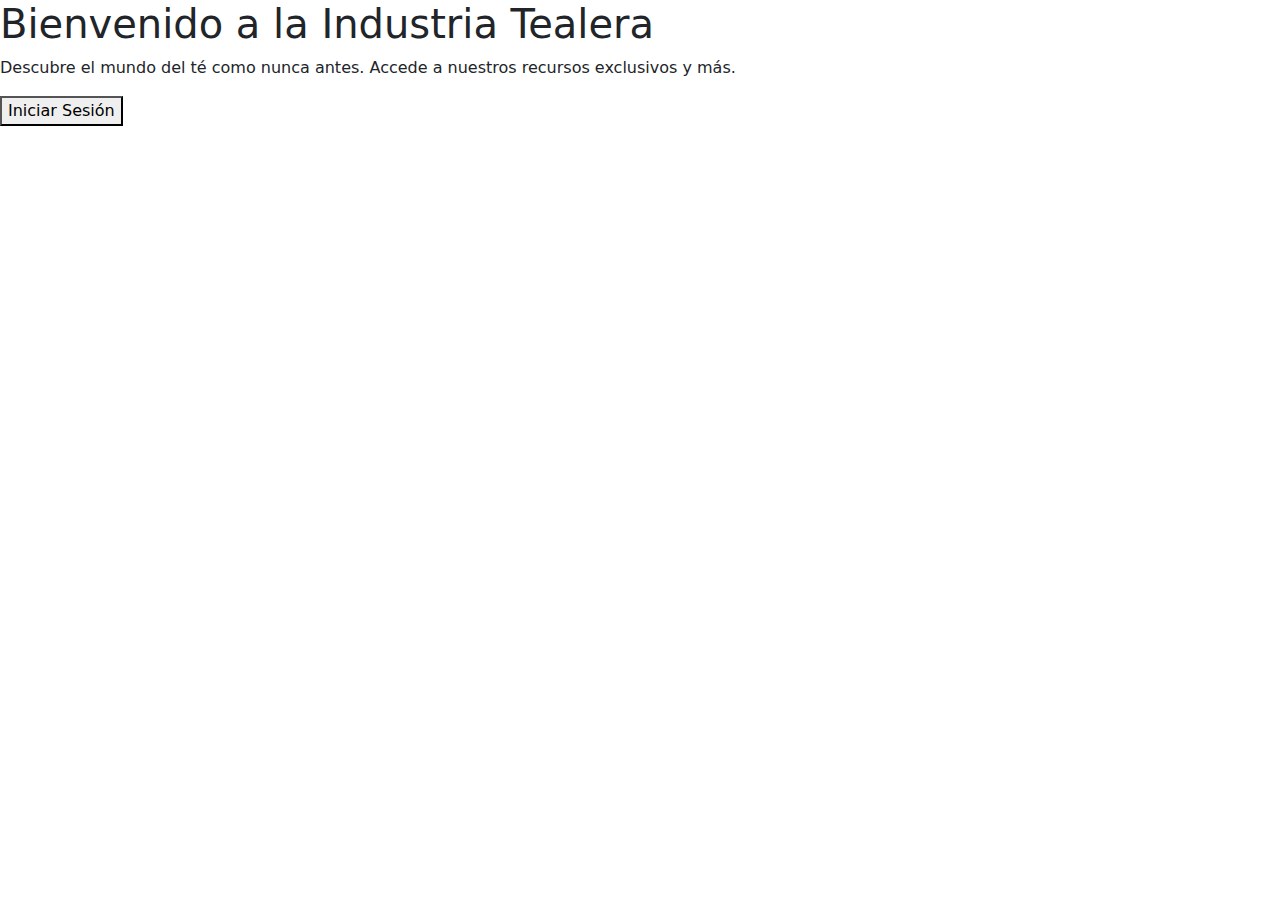
<file: index1.html>
<!DOCTYPE html>
<html lang="en">
<head>
  <meta charset="UTF-8">
  <meta http-equiv="X-UA-Compatible" content="IE=edge"> 
  <meta name="viewport" content="width=device-width, initial-scale=1.0">
  <title>Industria Tealera</title>
  <link rel="stylesheet" href="style.css">
  <link rel="stylesheet" href="https://cdnjs.cloudflare.com/ajax/libs/font-awesome/6.5.2/css/all.min.css" integrity="sha512-SnH5WK+bZxgPHs44uWIX+LLJAJ9/2PkPKZ5QiAj6Ta86w+fsb2TkcmfRyVX3pBnMFcV7oQPJkl9QevSCWr3W6A==" crossorigin="anonymous" referrerpolicy="no-referrer" />
  <link href="https://cdn.jsdelivr.net/npm/bootstrap@5.3.3/dist/css/bootstrap.min.css" rel="stylesheet" integrity="sha384-QWTKZyjpPEjISv5WaRU9OFeRpok6YctnYmDr5pNlyT2bRjXh0JMhjY6hW+ALEwIH" crossorigin="anonymous">
</head>
<body>
  <!-- Landing Page -->
  <div class="landing-container">
    <h1>Bienvenido a la Industria Tealera</h1>
    <p>Descubre el mundo del té como nunca antes. Accede a nuestros recursos exclusivos y más.</p>
    <button onclick="window.location.href='login.html'">Iniciar Sesión</button>
  </div>
</body>
</html>
</file>
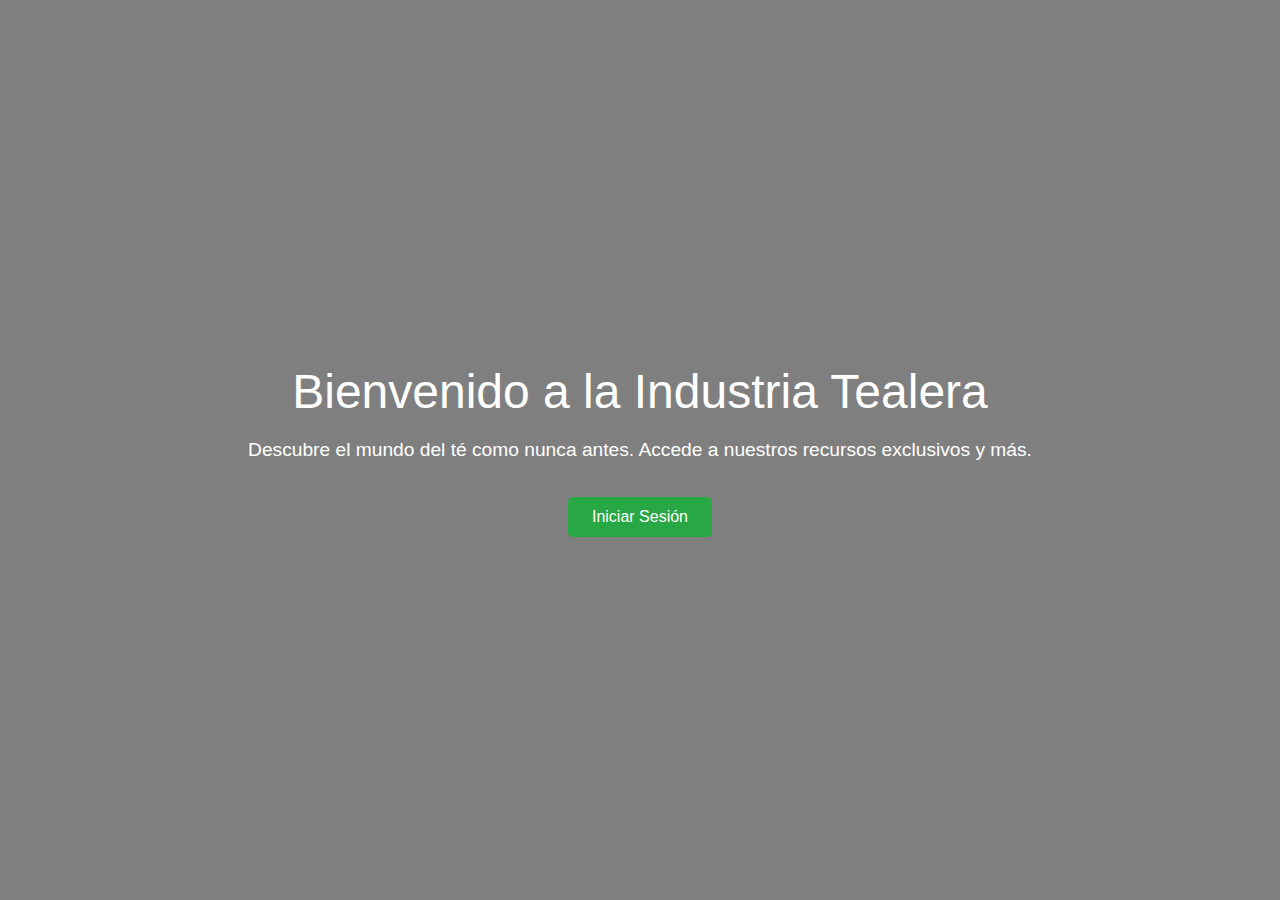
<file: index4.html>
<!DOCTYPE html>
<html lang="en">
<head>
  <meta charset="UTF-8">
  <meta http-equiv="X-UA-Compatible" content="IE=edge"> 
  <meta name="viewport" content="width=device-width, initial-scale=1.0">
  <title>Industria Tealera</title>
  <link rel="stylesheet" href="style.css">
  <link rel="stylesheet" href="https://cdnjs.cloudflare.com/ajax/libs/font-awesome/6.5.2/css/all.min.css" integrity="sha512-SnH5WK+bZxgPHs44uWIX+LLJAJ9/2PkPKZ5QiAj6Ta86w+fsb2TkcmfRyVX3pBnMFcV7oQPJkl9QevSCWr3W6A==" crossorigin="anonymous" referrerpolicy="no-referrer" />
  <link href="https://cdn.jsdelivr.net/npm/bootstrap@5.3.3/dist/css/bootstrap.min.css" rel="stylesheet" integrity="sha384-QWTKZyjpPEjISv5WaRU9OFeRpok6YctnYmDr5pNlyT2bRjXh0JMhjY6hW+ALEwIH" crossorigin="anonymous">
  <style>
    body {
      font-family: 'Source Sans Pro', sans-serif;
      background: url('https://example.com/tea-background.jpg') no-repeat center center fixed;
      background-size: cover;
      color: #fff;
      margin: 0;
      padding: 0;
    }
    .landing-container {
      display: flex;
      flex-direction: column;
      align-items: center;
      justify-content: center;
      height: 100vh;
      text-align: center;
      background: rgba(0, 0, 0, 0.5);
    }
    .landing-container h1 {
      font-size: 3rem;
      margin-bottom: 1rem;
    }
    .landing-container p {
      font-size: 1.2rem;
      margin-bottom: 2rem;
    }
    .landing-container button {
      background-color: #28a745;
      color: #fff;
      border: none;
      padding: 0.5rem 1.5rem;
      font-size: 1rem;
      border-radius: 0.3rem;
      cursor: pointer;
    }
    .landing-container button:hover {
      background-color: #218838;
    }
  </style>
</head>
<body>
  <!-- Landing Page -->
  <div class="landing-container">
    <h1>Bienvenido a la Industria Tealera</h1>
    <p>Descubre el mundo del té como nunca antes. Accede a nuestros recursos exclusivos y más.</p>
    <button onclick="window.location.href='login.html'">Iniciar Sesión</button>
  </div>
</body>
</html>
</file>
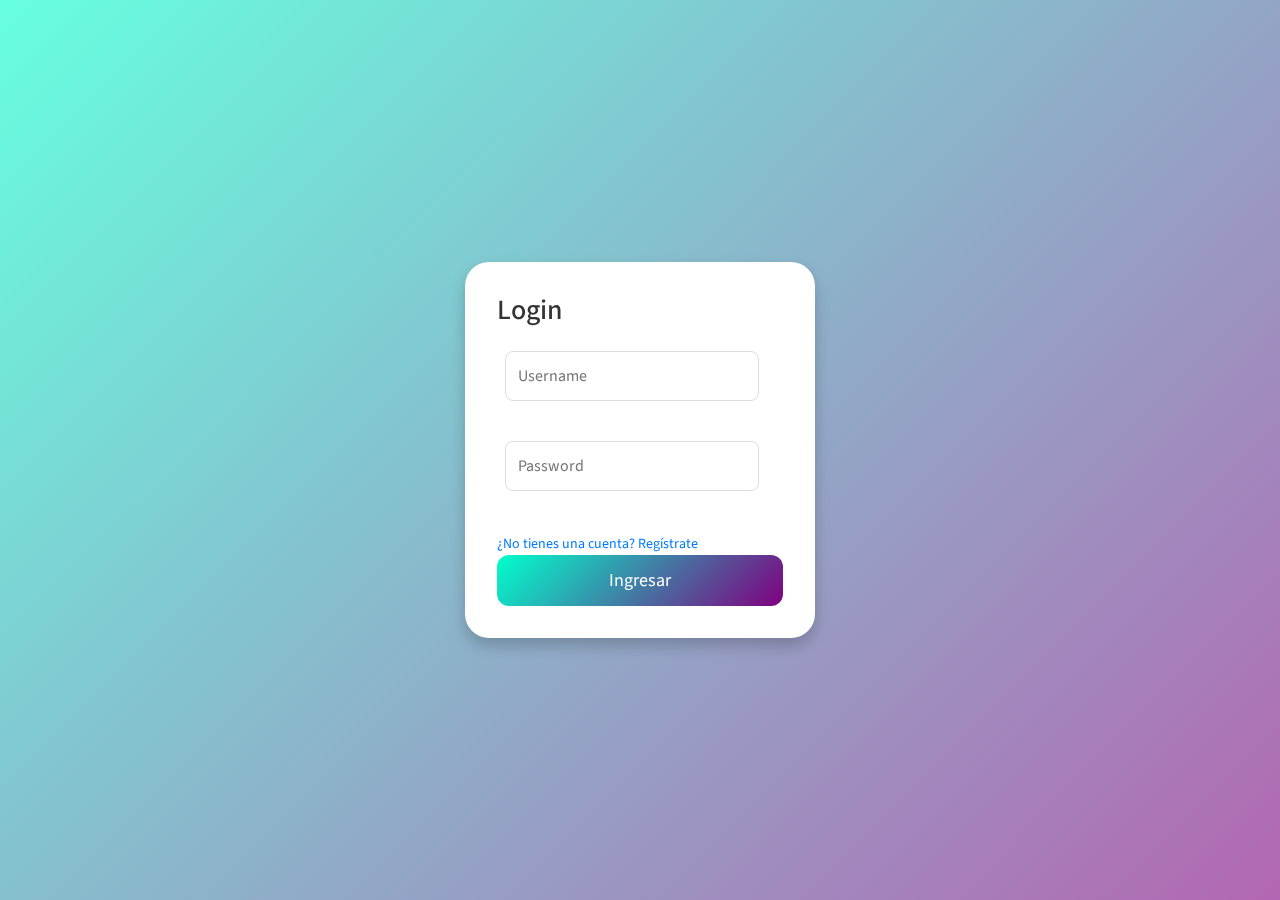
<file: login.html>
<!DOCTYPE html>
<html lang="en">
<head>
  <meta charset="UTF-8">
  <meta http-equiv="X-UA-Compatible" content="IE=edge"> 
  <meta name="viewport" content="width=device-width, initial-scale=1.0">
  <title>Login</title>
  <link rel="stylesheet" href="style.css">
  <link rel="stylesheet" href="https://cdnjs.cloudflare.com/ajax/libs/font-awesome/6.5.2/css/all.min.css" integrity="sha512-SnH5WK+bZxgPHs44uWIX+LLJAJ9/2PkPKZ5QiAj6Ta86w+fsb2TkcmfRyVX3pBnMFcV7oQPJkl9QevSCWr3W6A==" crossorigin="anonymous" referrerpolicy="no-referrer" />
  <link href="https://cdn.jsdelivr.net/npm/bootstrap@5.3.3/dist/css/bootstrap.min.css" rel="stylesheet" integrity="sha384-QWTKZyjpPEjISv5WaRU9OFeRpok6YctnYmDr5pNlyT2bRjXh0JMhjY6hW+ALEwIH" crossorigin="anonymous">
  <link rel="stylesheet" href="https://fonts.googleapis.com/css?family=Source+Sans+Pro:300,400,400i,700&display=fallback">
  <link rel="stylesheet" href="dist/css/adminlte.min.css">
  <style>
    /* Global Styles */
    body {
      margin: 0;
      padding: 0;
      font-family: 'Source Sans Pro', sans-serif;
    }

    /* Login and Register Page Styles */
    .login-container, .register-container {
      position: fixed;
      top: 0;
      left: 0;
      width: 100%;
      height: 100%;
      display: flex;
      align-items: center;
      justify-content: center;
      background: linear-gradient(135deg, rgba(0, 255, 204, 0.4), rgba(128, 0, 128, 0.4));
      background-size: 200% 200%;
      transition: background 1s ease;
    }

    .login-container:hover, .register-container:hover {
      background: linear-gradient(135deg, rgba(0, 255, 204, 0.6), rgba(128, 0, 128, 0.6));
      background-position: right bottom;
    }

    .login-form, .register-form {
      background: white;
      padding: 2rem;
      border-radius: 1.5rem;
      box-shadow: 0 8px 16px rgba(0, 0, 0, 0.2);
      width: 350px;
      transition: transform 0.3s ease, box-shadow 0.3s ease;
    }

    .login-form:hover, .register-form:hover {
      transform: scale(1.05);
      box-shadow: 0 12px 24px rgba(0, 0, 0, 0.3);
    }

    .login-form h1, .register-form h1 {
      margin-bottom: 1.5rem;
      font-size: 1.75rem;
      color: #333;
    }

    .login-form label, .register-form label {
      display: flex;
      align-items: center;
      margin-bottom: 1rem;
      font-size: 1rem;
      color: #555;
    }

    .login-form input, .register-form input {
      border: 1px solid #ddd;
      border-radius: 0.5rem;
      padding: 0.75rem;
      margin-left: 0.5rem;
      width: calc(100% - 2rem);
      box-sizing: border-box;
      font-size: 1rem;
    }

    .login-form input:focus, .register-form input:focus {
      border-color: #6c757d;
      outline: none;
      box-shadow: 0 0 0 0.2rem rgba(0, 123, 255, 0.25);
    }

    .login-form a, .register-form a {
      color: #007bff;
      text-decoration: none;
      font-size: 0.875rem;
    }

    .login-form a:hover, .register-form a:hover {
      text-decoration: underline;
    }

    .login-form button, .register-form button {
      background: linear-gradient(135deg, #00ffcc, #800080);
      border: none;
      color: white;
      padding: 0.75rem;
      border-radius: 0.75rem;
      cursor: pointer;
      width: 100%;
      font-size: 1.125rem;
      transition: background 0.3s ease, box-shadow 0.3s ease;
    }

    .login-form button:hover, .register-form button:hover {
      background: linear-gradient(135deg, #00e5cc, #6a1b9a);
      box-shadow: 0 4px 8px rgba(0, 0, 0, 0.2);
    }

    /* Main Content Styles */
    #main-content {
      display: none; /* Hidden initially, will be shown after successful login */
    }

    /* Responsive Styles */
    @media (max-width: 768px) {
      .login-form, .register-form {
        width: 90%;
        padding: 1.5rem;
      }
    }
  </style>
</head>
<body class="hold-transition sidebar-mini layout-fixed">
  <!-- Login Form -->
  <div class="login-container" id="login-container">
    <div class="login-form">
      <h1 class="title">Login</h1>
      <form id="login-form">
        <label>
          <i class="fa-regular fa-user"></i>
          <input type="text" id="username" placeholder="Username" required>
        </label>
        <br>
        <label>
          <i class="fa-solid fa-lock"></i>
          <input type="password" id="password" placeholder="Password" required>
        </label>
        <br>
        <a href="#" id="show-register">¿No tienes una cuenta? Regístrate</a>
        <br>
        <button type="submit" id="login-button">Ingresar</button>
      </form>
    </div>
  </div>

  <!-- Register Form (Hidden initially) -->
  <div class="register-container" id="register-container" style="display: none;">
    <div class="register-form">
      <h1 class="title">Registro</h1>
      <form id="register-form">
        <label>
          <i class="fa-regular fa-user"></i>
          <input type="text" id="register-username" placeholder="Username" required>
        </label>
        <br>
        <label>
          <i class="fa-solid fa-lock"></i>
          <input type="password" id="register-password" placeholder="Password" required>
        </label>
        <br>
        <label>
          <i class="fa-solid fa-lock"></i>
          <input type="password" id="register-confirm-password" placeholder="Confirm Password" required>
        </label>
        <br>
        <a href="#" id="show-login">¿Ya tienes una cuenta? Inicia sesión</a>
        <br>
        <button type="submit" id="register-button">Registrarse</button>
      </form>
    </div>
  </div>

  <script>
    document.getElementById('show-register').addEventListener('click', function(event) {
      event.preventDefault();
      document.getElementById('login-container').style.display = 'none';
      document.getElementById('register-container').style.display = 'flex';
    });

    document.getElementById('show-login').addEventListener('click', function(event) {
      event.preventDefault();
      document.getElementById('register-container').style.display = 'none';
      document.getElementById('login-container').style.display = 'flex';
    });
  </script>

</body>
</html>
</file>
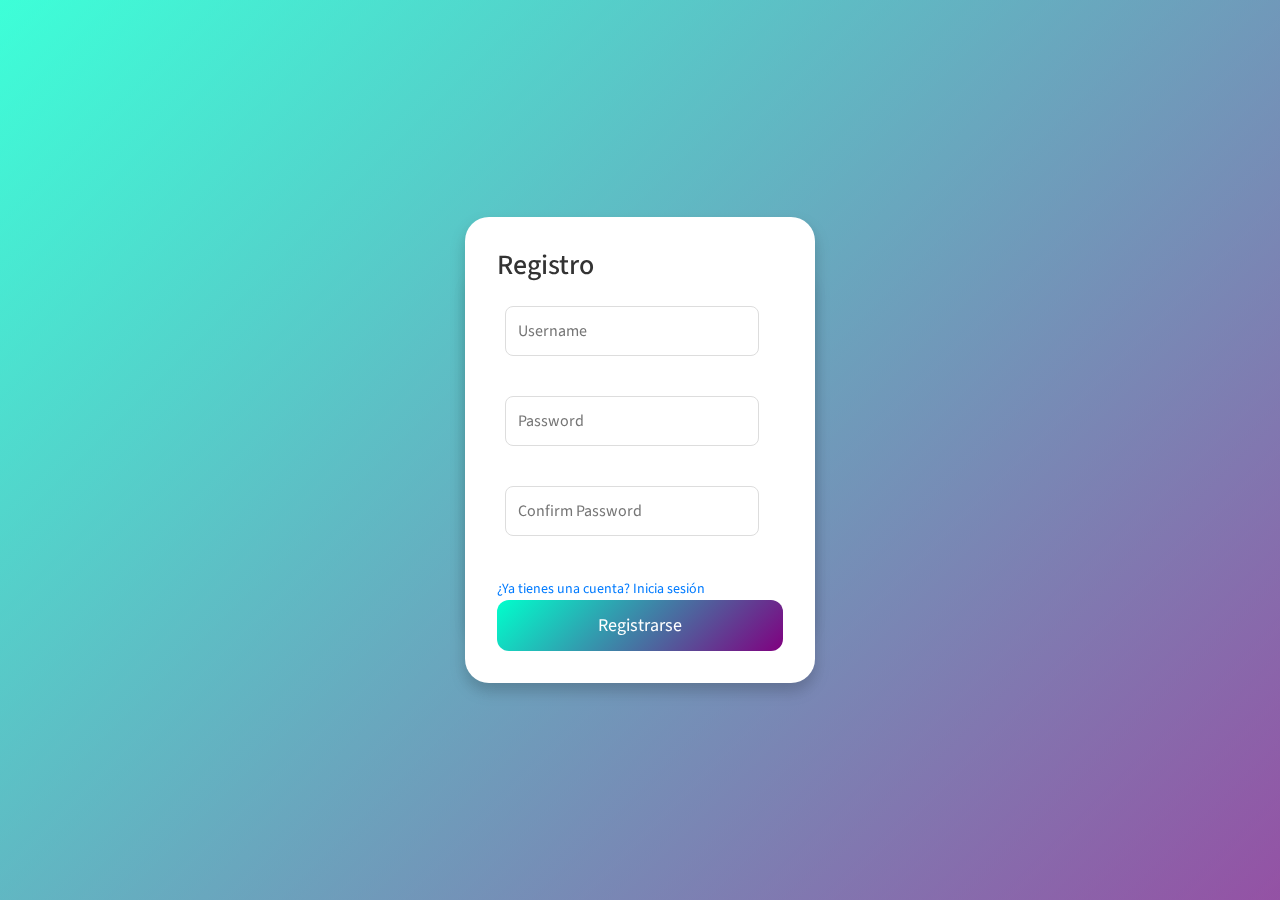
<file: login1.html>
<!DOCTYPE html>
<html lang="en">
<head>
  <meta charset="UTF-8">
  <meta http-equiv="X-UA-Compatible" content="IE=edge"> 
  <meta name="viewport" content="width=device-width, initial-scale=1.0">
  <title>Login</title>
  <link rel="stylesheet" href="style.css">
  <link rel="stylesheet" href="https://cdnjs.cloudflare.com/ajax/libs/font-awesome/6.5.2/css/all.min.css" integrity="sha512-SnH5WK+bZxgPHs44uWIX+LLJAJ9/2PkPKZ5QiAj6Ta86w+fsb2TkcmfRyVX3pBnMFcV7oQPJkl9QevSCWr3W6A==" crossorigin="anonymous" referrerpolicy="no-referrer" />
  <link href="https://cdn.jsdelivr.net/npm/bootstrap@5.3.3/dist/css/bootstrap.min.css" rel="stylesheet" integrity="sha384-QWTKZyjpPEjISv5WaRU9OFeRpok6YctnYmDr5pNlyT2bRjXh0JMhjY6hW+ALEwIH" crossorigin="anonymous">
  <link rel="stylesheet" href="https://fonts.googleapis.com/css?family=Source+Sans+Pro:300,400,400i,700&display=fallback">
  <link rel="stylesheet" href="dist/css/adminlte.min.css">
</head>
<body class="hold-transition sidebar-mini layout-fixed">
  <!-- Login Form -->
  <div class="login-container" id="login-container">
    <div class="login-form">
      <h1 class="title">Login</h1>
      <form id="login-form">
        <label>
          <i class="fa-regular fa-user"></i>
          <input type="text" id="username" placeholder="Username" required>
        </label>
        <br>
        <label>
          <i class="fa-solid fa-lock"></i>
          <input type="password" id="password" placeholder="Password" required>
        </label>
        <br>
        <a href="#" id="show-register">¿No tienes una cuenta? Regístrate</a>
        <br>
        <button type="submit" id="login-button">Ingresar</button>
      </form>
    </div>
  </div>

  <!-- Register Form (Hidden initially) -->
  <div class="register-container" id="register-container">
    <div class="register-form">
      <h1 class="title">Registro</h1>
      <form id="register-form">
        <label>
          <i class="fa-regular fa-user"></i>
          <input type="text" id="register-username" placeholder="Username" required>
        </label>
        <br>
        <label>
          <i class="fa-solid fa-lock"></i>
          <input type="password" id="register-password" placeholder="Password" required>
        </label>
        <br>
        <label>
          <i class="fa-solid fa-lock"></i>
          <input type="password" id="register-confirm-password" placeholder="Confirm Password" required>
        </label>
        <br>
        <a href="#" id="show-login">¿Ya tienes una cuenta? Inicia sesión</a>
        <br>
        <button type="submit" id="register-button">Registrarse</button>
      </form>
    </div>
  </div>

  <!-- Main Content (Hidden initially) -->
  <div id="main-content">
    <h1></h1>
    <!-- Navbar -->
    <nav class="main-header navbar navbar-expand navbar-white navbar-light">
      <ul class="navbar-nav">
        <li class="nav-item">
          <a class="nav-link" data-widget="pushmenu" href="#" role="button"><i class="fas fa-bars"></i></a>
        </li>
        <li class="nav-item d-none d-sm-inline-block">
          <a href="index3.html" class="nav-link">Enlace 1 Izquierdo</a>
        </li>
        <li class="nav-item d-none d-sm-inline-block">
          <a href="#" class="nav-link">Enlace 2 Izquierdo</a>
        </li>
      </ul>
      <ul class="navbar-nav ml-auto">
        <li class="nav-item d-none d-sm-inline-block">
          <a href="#" class="nav-link">Enlace 1 Derecho</a>
        </li>
        <li class="nav-item d-none d-sm-inline-block">
          <a href="#" class="nav-link">Enlace 2 Derecho</a>
        </li>
      </ul>
    </nav>
    <!-- /.navbar -->
  </div>
</body>
</html>
</file>
<file: style.css>
/* Global Styles */
body {
  margin: 0;
  padding: 0;
  font-family: 'Source Sans Pro', sans-serif;
}

/* Login and Register Page Styles */
.login-container, .register-container {
  position: fixed;
  top: 0;
  left: 0;
  width: 100%;
  height: 100%;
  display: flex;
  align-items: center;
  justify-content: center;
  background: linear-gradient(135deg, rgba(0, 255, 204, 0.4), rgba(128, 0, 128, 0.4));
  background-size: 200% 200%;
  transition: background 1s ease;
}

.login-container:hover, .register-container:hover {
  background: linear-gradient(135deg, rgba(0, 255, 204, 0.6), rgba(128, 0, 128, 0.6));
  background-position: right bottom;
}

.login-form, .register-form {
  background: white;
  padding: 2rem;
  border-radius: 1.5rem;
  box-shadow: 0 8px 16px rgba(0, 0, 0, 0.2);
  width: 350px;
  transition: transform 0.3s ease, box-shadow 0.3s ease;
}

.login-form:hover, .register-form:hover {
  transform: scale(1.05);
  box-shadow: 0 12px 24px rgba(0, 0, 0, 0.3);
}

.login-form h1, .register-form h1 {
  margin-bottom: 1.5rem;
  font-size: 1.75rem;
  color: #333;
}

.login-form label, .register-form label {
  display: flex;
  align-items: center;
  margin-bottom: 1rem;
  font-size: 1rem;
  color: #555;
}

.login-form input, .register-form input {
  border: 1px solid #ddd;
  border-radius: 0.5rem;
  padding: 0.75rem;
  margin-left: 0.5rem;
  width: calc(100% - 2rem);
  box-sizing: border-box;
  font-size: 1rem;
}

.login-form input:focus, .register-form input:focus {
  border-color: #6c757d;
  outline: none;
  box-shadow: 0 0 0 0.2rem rgba(0, 123, 255, 0.25);
}

.login-form a, .register-form a {
  color: #007bff;
  text-decoration: none;
  font-size: 0.875rem;
}

.login-form a:hover, .register-form a:hover {
  text-decoration: underline;
}

.login-form button, .register-form button {
  background: linear-gradient(135deg, #00ffcc, #800080);
  border: none;
  color: white;
  padding: 0.75rem;
  border-radius: 0.75rem;
  cursor: pointer;
  width: 100%;
  font-size: 1.125rem;
  transition: background 0.3s ease, box-shadow 0.3s ease;
}

.login-form button:hover, .register-form button:hover {
  background: linear-gradient(135deg, #00e5cc, #6a1b9a);
  box-shadow: 0 4px 8px rgba(0, 0, 0, 0.2);
}

/* Main Content Styles */
#main-content {
  display: none; /* Hidden initially, will be shown after successful login */
}

/* Responsive Styles */
@media (max-width: 768px) {
  .login-form, .register-form {
    width: 90%;
    padding: 1.5rem;
  }
}
</file>
